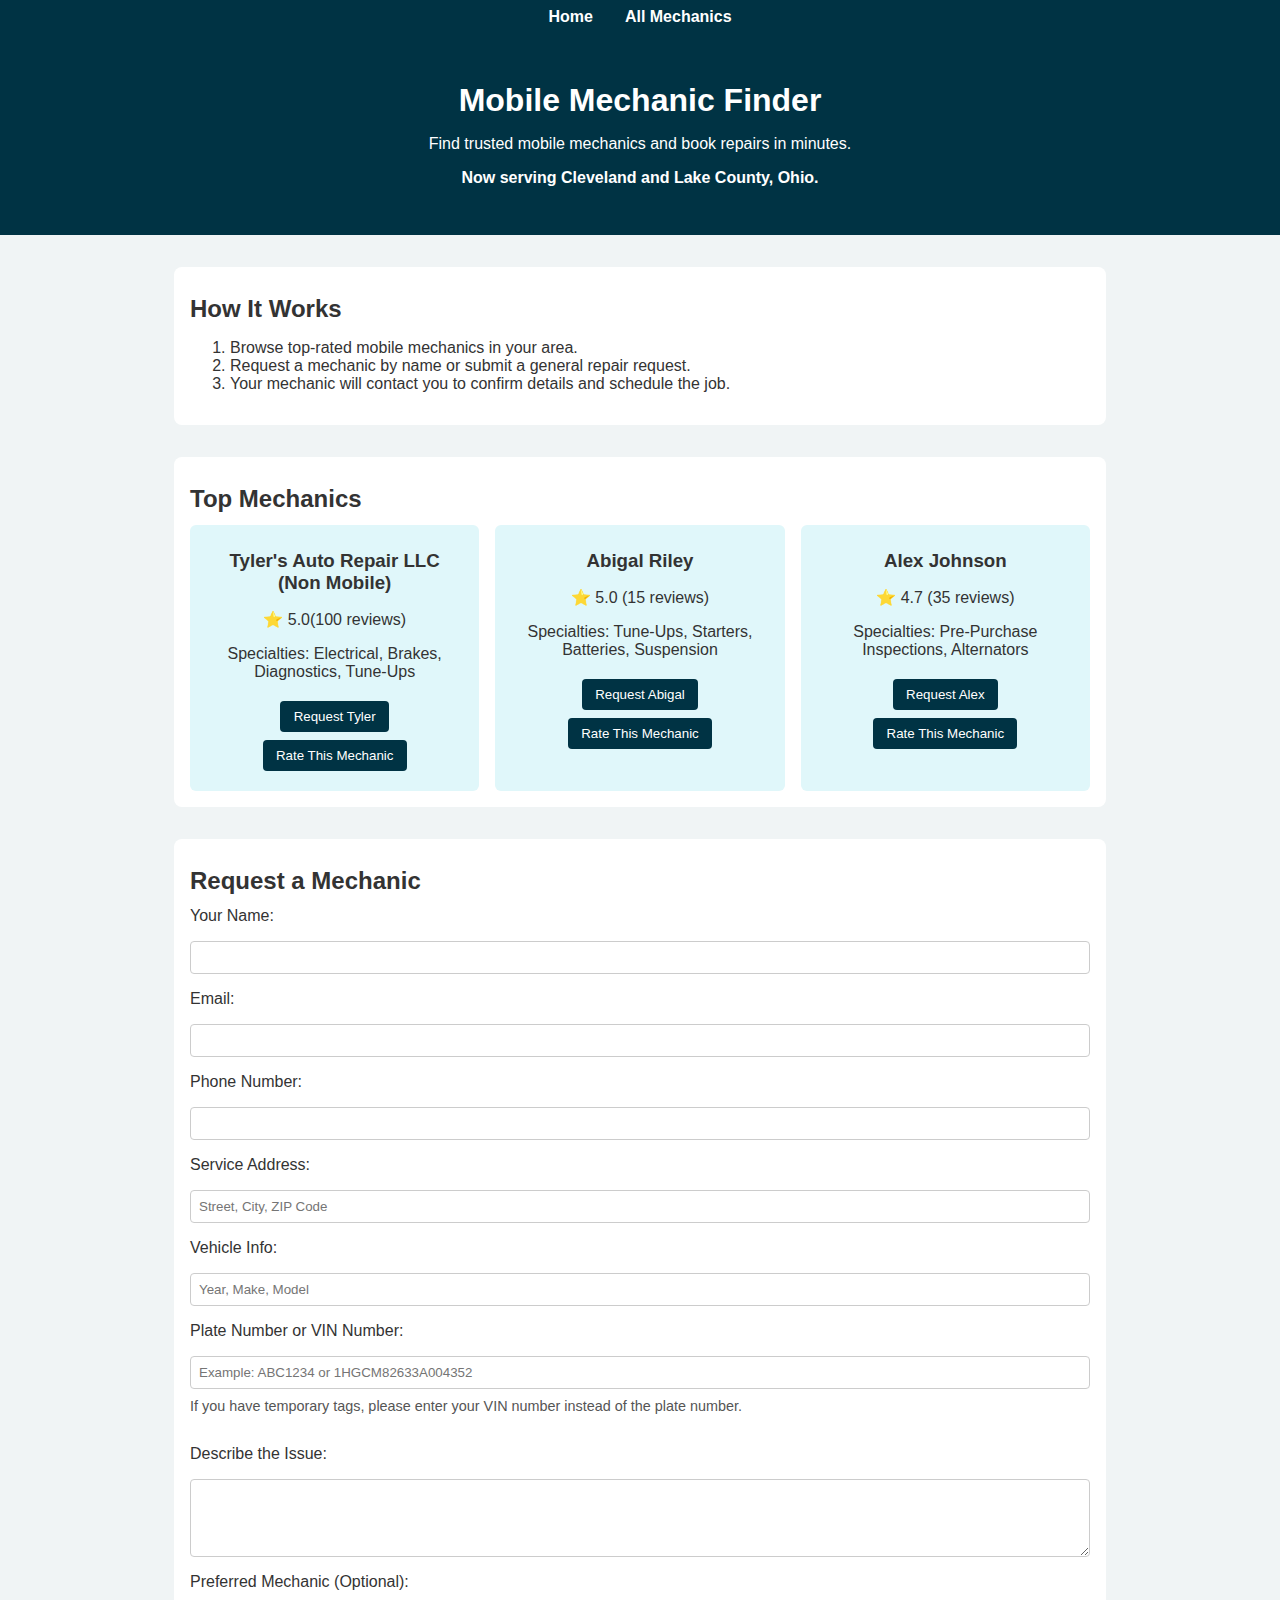
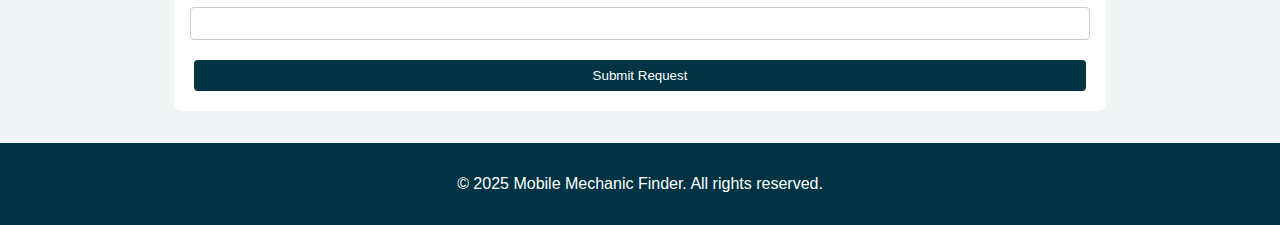
<file: Index.html>
<!DOCTYPE html>
<html lang="en">
<head>
  <meta charset="UTF-8" />
  <meta name="viewport" content="width=device-width, initial-scale=1.0"/>
  <title>Mobile Mechanic Finder</title>
  <link rel="stylesheet" href="styles.css" />
</head>
<body>
  <nav>
    <ul>
      <li><a href="index.html">Home</a></li>
      <li><a href="all-mechanics.html">All Mechanics</a></li>
    </ul>
  </nav>

  <header>
    <h1>Mobile Mechanic Finder</h1>
    <p>Find trusted mobile mechanics and book repairs in minutes.</p>
    <p style="font-weight: bold; color: #fff; margin-top: 0.5em;">
      Now serving Cleveland and Lake County, Ohio.
    </p>
  </header>


  <section id="how-it-works">
    <h2>How It Works</h2>
    <ol>
      <li>Browse top-rated mobile mechanics in your area.</li>
      <li>Request a mechanic by name or submit a general repair request.</li>
      <li>Your mechanic will contact you to confirm details and schedule the job.</li>
    </ol>
  </section>

  <section id="leaderboard">
    <h2>Top Mechanics</h2>
    <div class="mechanic-list" id="mechanicList">
      <div class="mechanic-card">
        <h3>Tyler's Auto Repair LLC (Non Mobile)</h3>
        <p>⭐ 5.0(100 reviews)</p>
        <p>Specialties: Electrical, Brakes, Diagnostics, Tune-Ups</p>
        <button onclick="prefillMechanic('Tyler Dennis')">Request Tyler</button>
        <button onclick="rateMechanic('Tyler Dennis')">Rate This Mechanic</button>
      </div>
      <div class="mechanic-card">
        <h3>Abigal Riley </h3>
        <p>⭐ 5.0 (15 reviews)</p>
        <p>Specialties: Tune-Ups, Starters, Batteries, Suspension </p>
        <button onclick="prefillMechanic('Abigal Riley ')">Request Abigal</button>
        <button onclick="rateMechanic('Abigal Riley ')">Rate This Mechanic</button>
      </div>
      <div class="mechanic-card">
        <h3>Alex Johnson</h3>
        <p>⭐ 4.7 (35 reviews)</p>
        <p>Specialties: Pre-Purchase Inspections, Alternators</p>
        <button onclick="prefillMechanic('Alex Johnson')">Request Alex</button>
        <button onclick="rateMechanic('Alex Johnson')">Rate This Mechanic</button>
      </div>
    </div>
  </section>

  <section id="request">
    <h2>Request a Mechanic</h2>
    <form action="https://formsubmit.co/5c8e35682fbd55bbe24c102c4e48c800" method="POST">
      <input type="hidden" name="_subject" value="New Customer Request">
      <input type="hidden" name="_captcha" value="false">
      <input type="hidden" name="_template" value="table">

      <label for="customerName">Your Name:</label>
      <input type="text" id="customerName" name="Customer Name" required />

      <label for="customerEmail">Email:</label>
      <input type="email" id="customerEmail" name="Customer Email" required />

      <label for="phone">Phone Number:</label>
      <input type="tel" id="phone" name="Phone Number" required />

      <label for="address">Service Address:</label>
      <input type="text" id="address" name="Service Address" placeholder="Street, City, ZIP Code" required />

      <label for="vehicle">Vehicle Info:</label>
      <input type="text" id="vehicle" name="Vehicle Info" placeholder="Year, Make, Model" required />

      <label for="plateVin">Plate Number or VIN Number:</label>
      <input type="text" id="plateVin" name="Plate or VIN Number" placeholder="Example: ABC1234 or 1HGCM82633A004352" required />
      <p style="font-size: 0.9em; color: #555; margin-top: -0.5em;">
        If you have temporary tags, please enter your VIN number instead of the plate number.
      </p>

      <label for="issue">Describe the Issue:</label>
      <textarea id="issue" name="Issue Description" rows="4" required></textarea>

      <label for="preferredMechanic">Preferred Mechanic (Optional):</label>
      <input type="text" id="preferredMechanic" name="Preferred Mechanic" />

      <button type="submit">Submit Request</button>
    </form>
  </section>

  <footer>
    <p>&copy; 2025 Mobile Mechanic Finder. All rights reserved.</p>
  </footer>

  <script>
    function prefillMechanic(name) {
      document.getElementById('preferredMechanic').value = name;
      window.scrollTo({
        top: document.getElementById('request').offsetTop,
        behavior: 'smooth'
      });
    }
    function rateMechanic(name) {
      window.location.href = 'rate.html?mechanic=' + encodeURIComponent(name);
    }
  </script>
</body>
</html>
</file>
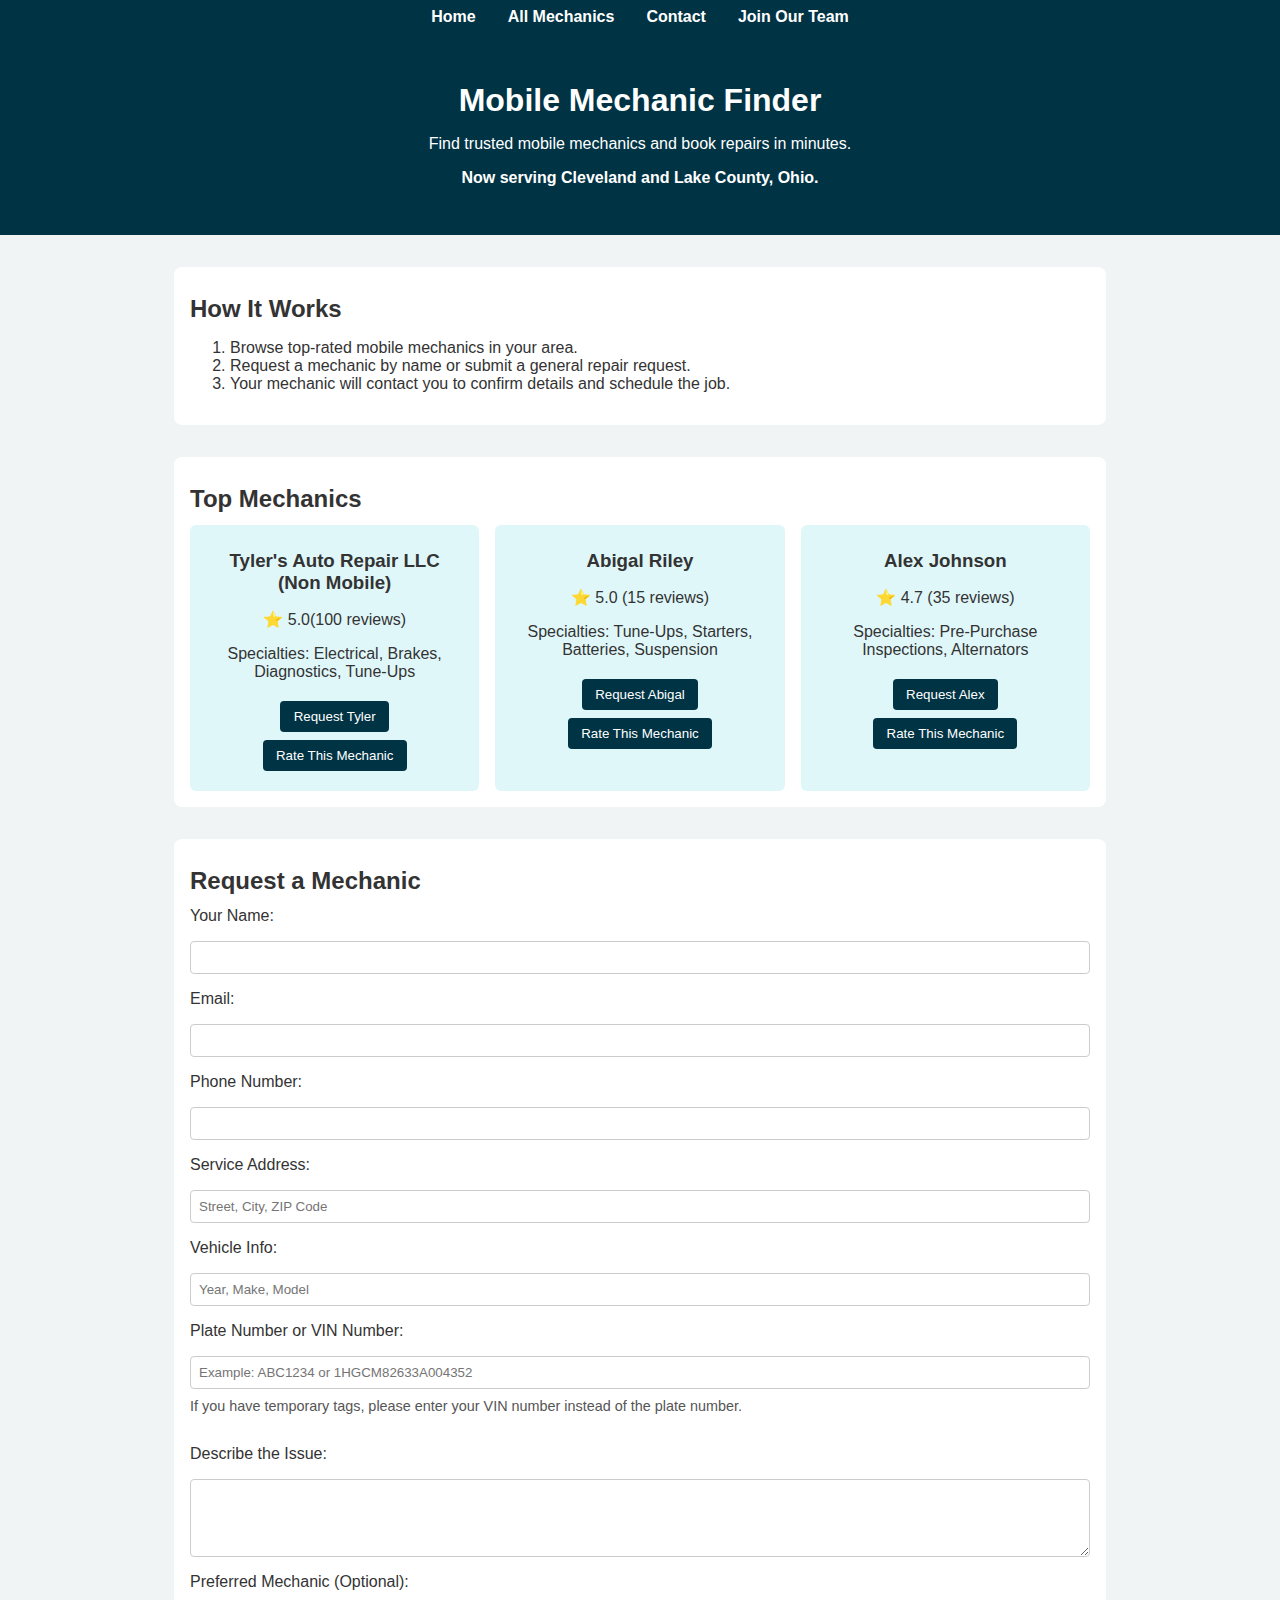
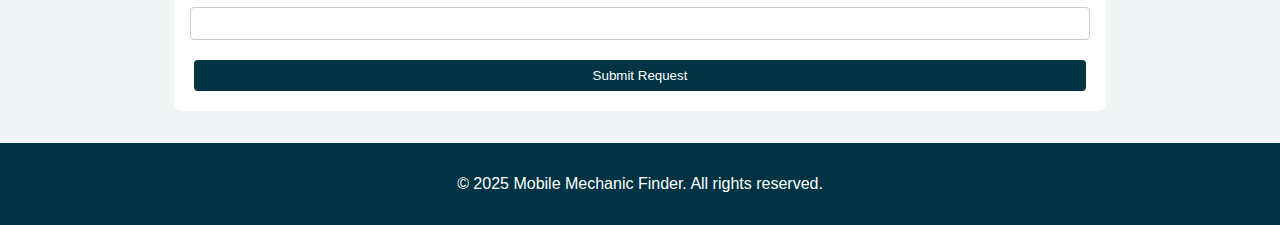
<file: index.html>
<!DOCTYPE html>
<html lang="en">
<head>
  <meta charset="UTF-8" />
  <meta name="viewport" content="width=device-width, initial-scale=1.0"/>
  <title>Mobile Mechanic Finder</title>
  <link rel="stylesheet" href="styles.css" />
</head>
<body>
  <nav>
    <ul>
      <li><a href="index.html">Home</a></li>
      <li><a href="all-mechanics.html">All Mechanics</a></li>
      <li><a href="contact.html">Contact</a></li>
      <li><a href="onboarding.html" target="_blank">Join Our Team</a></li>
    </ul>
  </nav>

  <header>
    <h1>Mobile Mechanic Finder</h1>
    <p>Find trusted mobile mechanics and book repairs in minutes.</p>
    <p style="font-weight: bold; color: #fff; margin-top: 0.5em;">
      Now serving Cleveland and Lake County, Ohio.
    </p>
  </header>


  <section id="how-it-works">
    <h2>How It Works</h2>
    <ol>
      <li>Browse top-rated mobile mechanics in your area.</li>
      <li>Request a mechanic by name or submit a general repair request.</li>
      <li>Your mechanic will contact you to confirm details and schedule the job.</li>
    </ol>
  </section>

  <section id="leaderboard">
    <h2>Top Mechanics</h2>
    <div class="mechanic-list" id="mechanicList">
      <div class="mechanic-card">
        <h3>Tyler's Auto Repair LLC (Non Mobile)</h3>
        <p>⭐ 5.0(100 reviews)</p>
        <p>Specialties: Electrical, Brakes, Diagnostics, Tune-Ups</p>
        <button onclick="prefillMechanic('Tyler Dennis')">Request Tyler</button>
        <button onclick="rateMechanic('Tyler Dennis')">Rate This Mechanic</button>
      </div>
      <div class="mechanic-card">
        <h3>Abigal Riley </h3>
        <p>⭐ 5.0 (15 reviews)</p>
        <p>Specialties: Tune-Ups, Starters, Batteries, Suspension </p>
        <button onclick="prefillMechanic('Abigal Riley ')">Request Abigal</button>
        <button onclick="rateMechanic('Abigal Riley ')">Rate This Mechanic</button>
      </div>
      <div class="mechanic-card">
        <h3>Alex Johnson</h3>
        <p>⭐ 4.7 (35 reviews)</p>
        <p>Specialties: Pre-Purchase Inspections, Alternators</p>
        <button onclick="prefillMechanic('Alex Johnson')">Request Alex</button>
        <button onclick="rateMechanic('Alex Johnson')">Rate This Mechanic</button>
      </div>
    </div>
  </section>

  <section id="request">
    <h2>Request a Mechanic</h2>
    <form action="https://formsubmit.co/5c8e35682fbd55bbe24c102c4e48c800" method="POST">
      <input type="hidden" name="_next" value="https://boomycoder.github.io/Mobile-Mechanic-Finder-Customer-site/thankyou.html">
      <input type="hidden" name="_subject" value="New Customer Request">
      <input type="hidden" name="_captcha" value="false">
      <input type="hidden" name="_template" value="table">

      <label for="customerName">Your Name:</label>
      <input type="text" id="customerName" name="Customer Name" required />

      <label for="customerEmail">Email:</label>
      <input type="email" id="customerEmail" name="Customer Email" required />

      <label for="phone">Phone Number:</label>
      <input type="tel" id="phone" name="Phone Number" required />

      <label for="address">Service Address:</label>
      <input type="text" id="address" name="Service Address" placeholder="Street, City, ZIP Code" required />

      <label for="vehicle">Vehicle Info:</label>
      <input type="text" id="vehicle" name="Vehicle Info" placeholder="Year, Make, Model" required />

      <label for="plateVin">Plate Number or VIN Number:</label>
      <input type="text" id="plateVin" name="Plate or VIN Number" placeholder="Example: ABC1234 or 1HGCM82633A004352" required />
      <p style="font-size: 0.9em; color: #555; margin-top: -0.5em;">
        If you have temporary tags, please enter your VIN number instead of the plate number.
      </p>

      <label for="issue">Describe the Issue:</label>
      <textarea id="issue" name="Issue Description" rows="4" required></textarea>

      <label for="preferredMechanic">Preferred Mechanic (Optional):</label>
      <input type="text" id="preferredMechanic" name="Preferred Mechanic" />

      <button type="submit">Submit Request</button>
    </form>
  </section>

  <footer>
    <p>&copy; 2025 Mobile Mechanic Finder. All rights reserved.</p>
  </footer>

  <script>
    function prefillMechanic(name) {
      document.getElementById('preferredMechanic').value = name;
      window.scrollTo({
        top: document.getElementById('request').offsetTop,
        behavior: 'smooth'
      });
    }
    function rateMechanic(name) {
      window.location.href = 'rate.html?mechanic=' + encodeURIComponent(name);
    }
  </script>
</body>
</html>
</file>
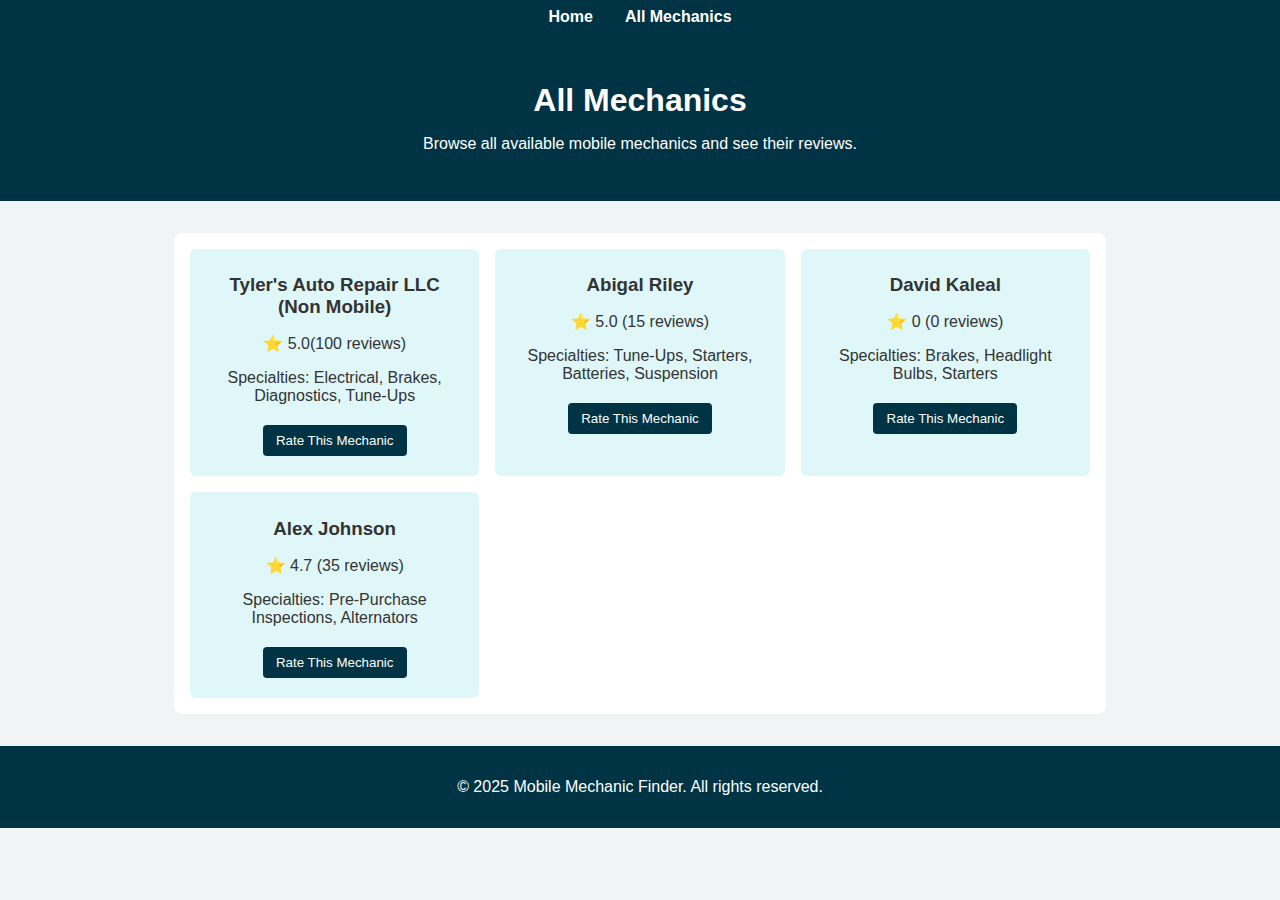
<file: all-mechanics.html>
<!DOCTYPE html>
<html lang="en">
<head>
  <meta charset="UTF-8" />
  <meta name="viewport" content="width=device-width, initial-scale=1.0"/>
  <title>All Mechanics - Mobile Mechanic Finder</title>
  <link rel="stylesheet" href="styles.css" />
</head>
<body>
  <nav>
    <ul>
      <li><a href="index.html">Home</a></li>
      <li><a href="all-mechanics.html">All Mechanics</a></li>
    </ul>
  </nav>

  <header>
    <h1>All Mechanics</h1>
    <p>Browse all available mobile mechanics and see their reviews.</p>
  </header>

  <section id="all-mechanics">
    <div class="mechanic-list">
      <div class="mechanic-card">
        <h3>Tyler's Auto Repair LLC (Non Mobile)</h3>
        <p>⭐ 5.0(100 reviews)</p>
        <p>Specialties: Electrical, Brakes, Diagnostics, Tune-Ups</p>
        <button onclick="rateMechanic('Tyler')">Rate This Mechanic</button>
      </div>
      <div class="mechanic-card">
        <h3>Abigal Riley </h3>
        <p>⭐ 5.0 (15 reviews)</p>
        <p>Specialties: Tune-Ups, Starters, Batteries, Suspension </p>
        <button onclick="rateMechanic('Mary Smith')">Rate This Mechanic</button>
      </div>
      <div class="mechanic-card">
        <h3>David Kaleal</h3>
        <p>⭐ 0 (0 reviews)</p>
        <p>Specialties: Brakes, Headlight Bulbs, Starters</p>
        <button onclick="rateMechanic('David Kaleal')">Rate This Mechanic</button>
      </div>
      <div class="mechanic-card">
        <h3>Alex Johnson</h3>
        <p>⭐ 4.7 (35 reviews)</p>
        <p>Specialties: Pre-Purchase Inspections, Alternators</p>
        <button onclick="rateMechanic('Alex Johnson')">Rate This Mechanic</button>
      </div>
    </div>
  </section>

  <footer>
    <p>&copy; 2025 Mobile Mechanic Finder. All rights reserved.</p>
  </footer>

  <script>
    function rateMechanic(name) {
      window.location.href = 'rate.html?mechanic=' + encodeURIComponent(name);
    }
  </script>
</body>
</html>
</file>
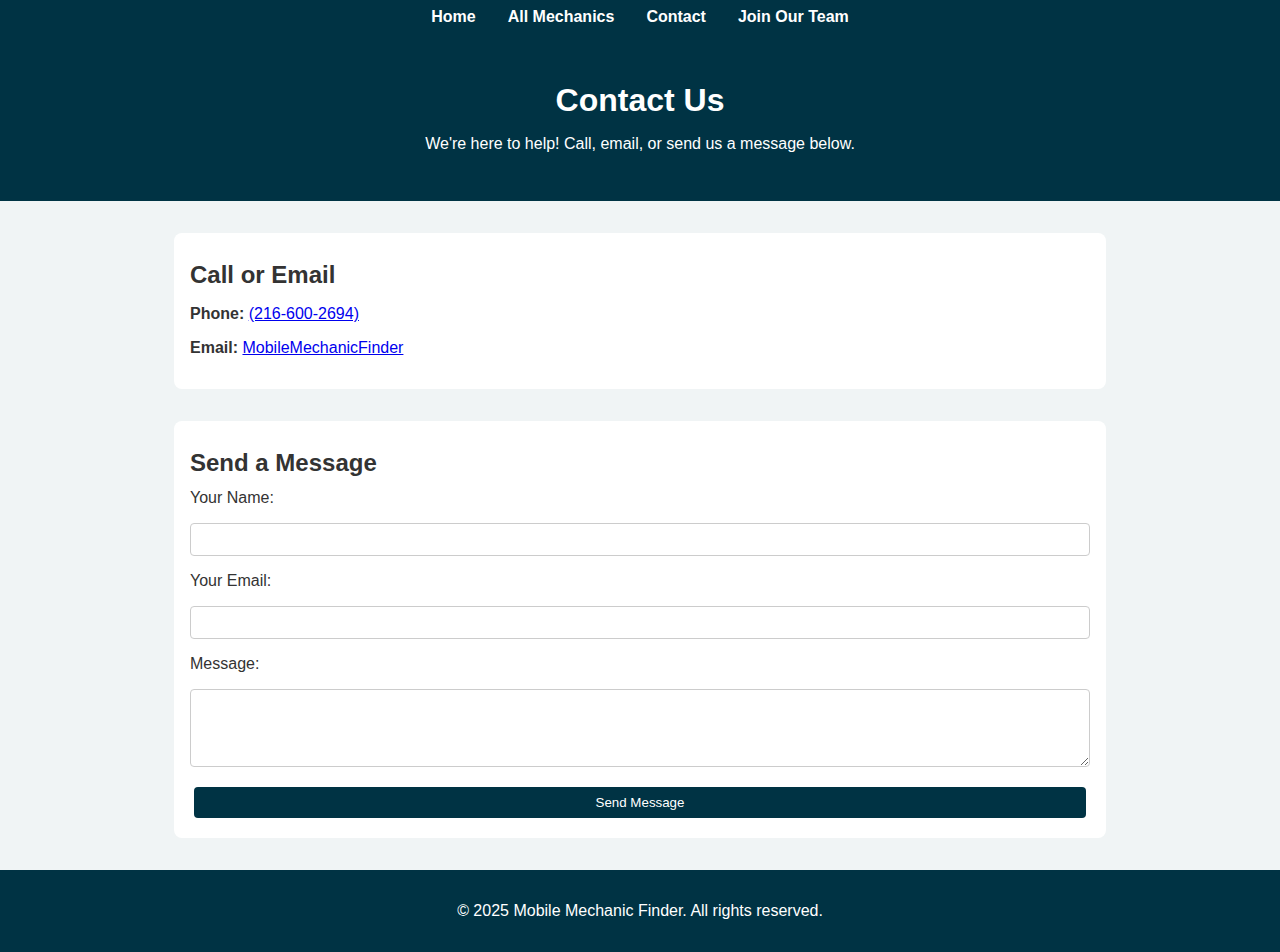
<file: contact.html>
<!DOCTYPE html>
<html lang="en">
<head>
  <meta charset="UTF-8" />
  <meta name="viewport" content="width=device-width, initial-scale=1.0"/>
  <title>Contact Us - Mobile Mechanic Finder</title>
  <link rel="stylesheet" href="styles.css" />
</head>
<body>
  <nav>
    <ul>
      <li><a href="index.html">Home</a></li>
      <li><a href="all-mechanics.html">All Mechanics</a></li>
      <li><a href="contact.html">Contact</a></li>
      <li><a href="onboarding.html" target="_blank">Join Our Team</a></li>
    </ul>
  </nav>

  <header>
    <h1>Contact Us</h1>
    <p>We're here to help! Call, email, or send us a message below.</p>
  </header>

  <section>
    <h2>Call or Email</h2>
    <p><strong>Phone:</strong> <a href="tel:2166002694">(216-600-2694)</a></p>
    <p><strong>Email:</strong> <a href="mailto:5c8e35682fbd55bbe24c102c4e48c800">MobileMechanicFinder</a></p>
  </section>

  <section>
    <h2>Send a Message</h2>
    <form action="https://formsubmit.co/5c8e35682fbd55bbe24c102c4e48c800" method="POST">
      <input type="hidden" name="_next" value="https://boomycoder.github.io/Mobile-Mechanic-Finder-Customer-site/thankyou.html">
      <input type="hidden" name="_subject" value="New Customer Inquiry">
      <input type="hidden" name="_captcha" value="false">
      <input type="hidden" name="_template" value="table">

      <label for="name">Your Name:</label>
      <input type="text" id="name" name="Name" required />

      <label for="email">Your Email:</label>
      <input type="email" id="email" name="Email" required />

      <label for="message">Message:</label>
      <textarea id="message" name="Message" rows="4" required></textarea>

      <button type="submit">Send Message</button>
    </form>
  </section>

  <footer>
    <p>&copy; 2025 Mobile Mechanic Finder. All rights reserved.</p>
  </footer>
</body>
</html>
</file>
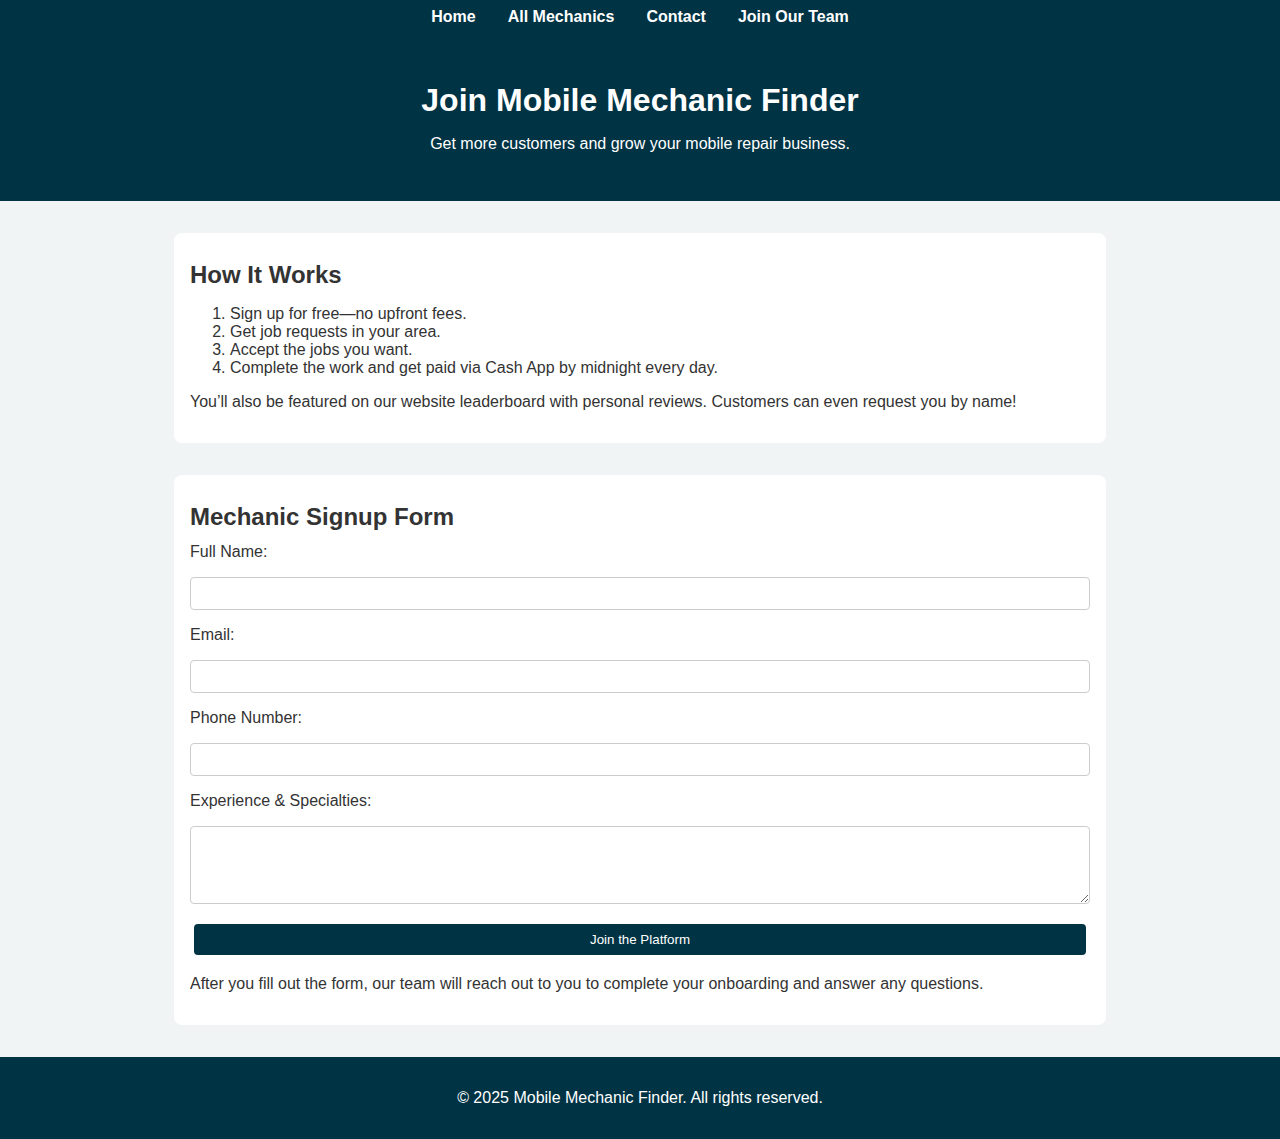
<file: onboarding.html>
<!DOCTYPE html>
<html lang="en">
<head>
  <meta charset="UTF-8" />
  <meta name="viewport" content="width=device-width, initial-scale=1.0"/>
  <title>Join Mobile Mechanic Finder</title>
  <link rel="stylesheet" href="styles.css" />
</head>
<body>

  <nav>
    <ul>
      <li><a href="index.html">Home</a></li>
      <li><a href="all-mechanics.html">All Mechanics</a></li>
      <li><a href="contact.html">Contact</a></li>
      <li><a href="onboarding.html" target="_blank">Join Our Team</a></li>
    </ul>
  </nav>


  <header>
    <h1>Join Mobile Mechanic Finder</h1>
    <p>Get more customers and grow your mobile repair business.</p>
  </header>

  <section id="how-it-works">
    <h2>How It Works</h2>
    <ol>
      <li>Sign up for free—no upfront fees.</li>
      <li>Get job requests in your area.</li>
      <li>Accept the jobs you want.</li>
      <li>Complete the work and get paid via Cash App by midnight every day.</li>
    </ol>
    <p>You’ll also be featured on our website leaderboard with personal reviews. Customers can even request you by name!</p>
  </section>

  <section id="signup">
    <h2>Mechanic Signup Form</h2>
    <form action="https://formsubmit.co/5c8e35682fbd55bbe24c102c4e48c800" method="POST">
      <!-- Hidden inputs for FormSubmit -->
      <input type="hidden" name="_subject" value="New Mechanic Signup">
      <input type="hidden" name="_captcha" value="false">
      <input type="hidden" name="_template" value="table">

      <label for="name">Full Name:</label>
      <input type="text" id="name" name="Full Name" required />

      <label for="email">Email:</label>
      <input type="email" id="email" name="Email" required />

      <label for="phone">Phone Number:</label>
      <input type="tel" id="phone" name="Phone Number" required />

      <label for="experience">Experience & Specialties:</label>
      <textarea id="experience" name="Experience & Specialties" rows="4" required></textarea>

      <button type="submit">Join the Platform</button>
    </form>
    <p class="after-form-note">
      After you fill out the form, our team will reach out to you to complete your onboarding and answer any questions.
    </p>
  </section>

  <footer>
    <p>&copy; 2025 Mobile Mechanic Finder. All rights reserved.</p>
  </footer>
</body>
</html>
</file>
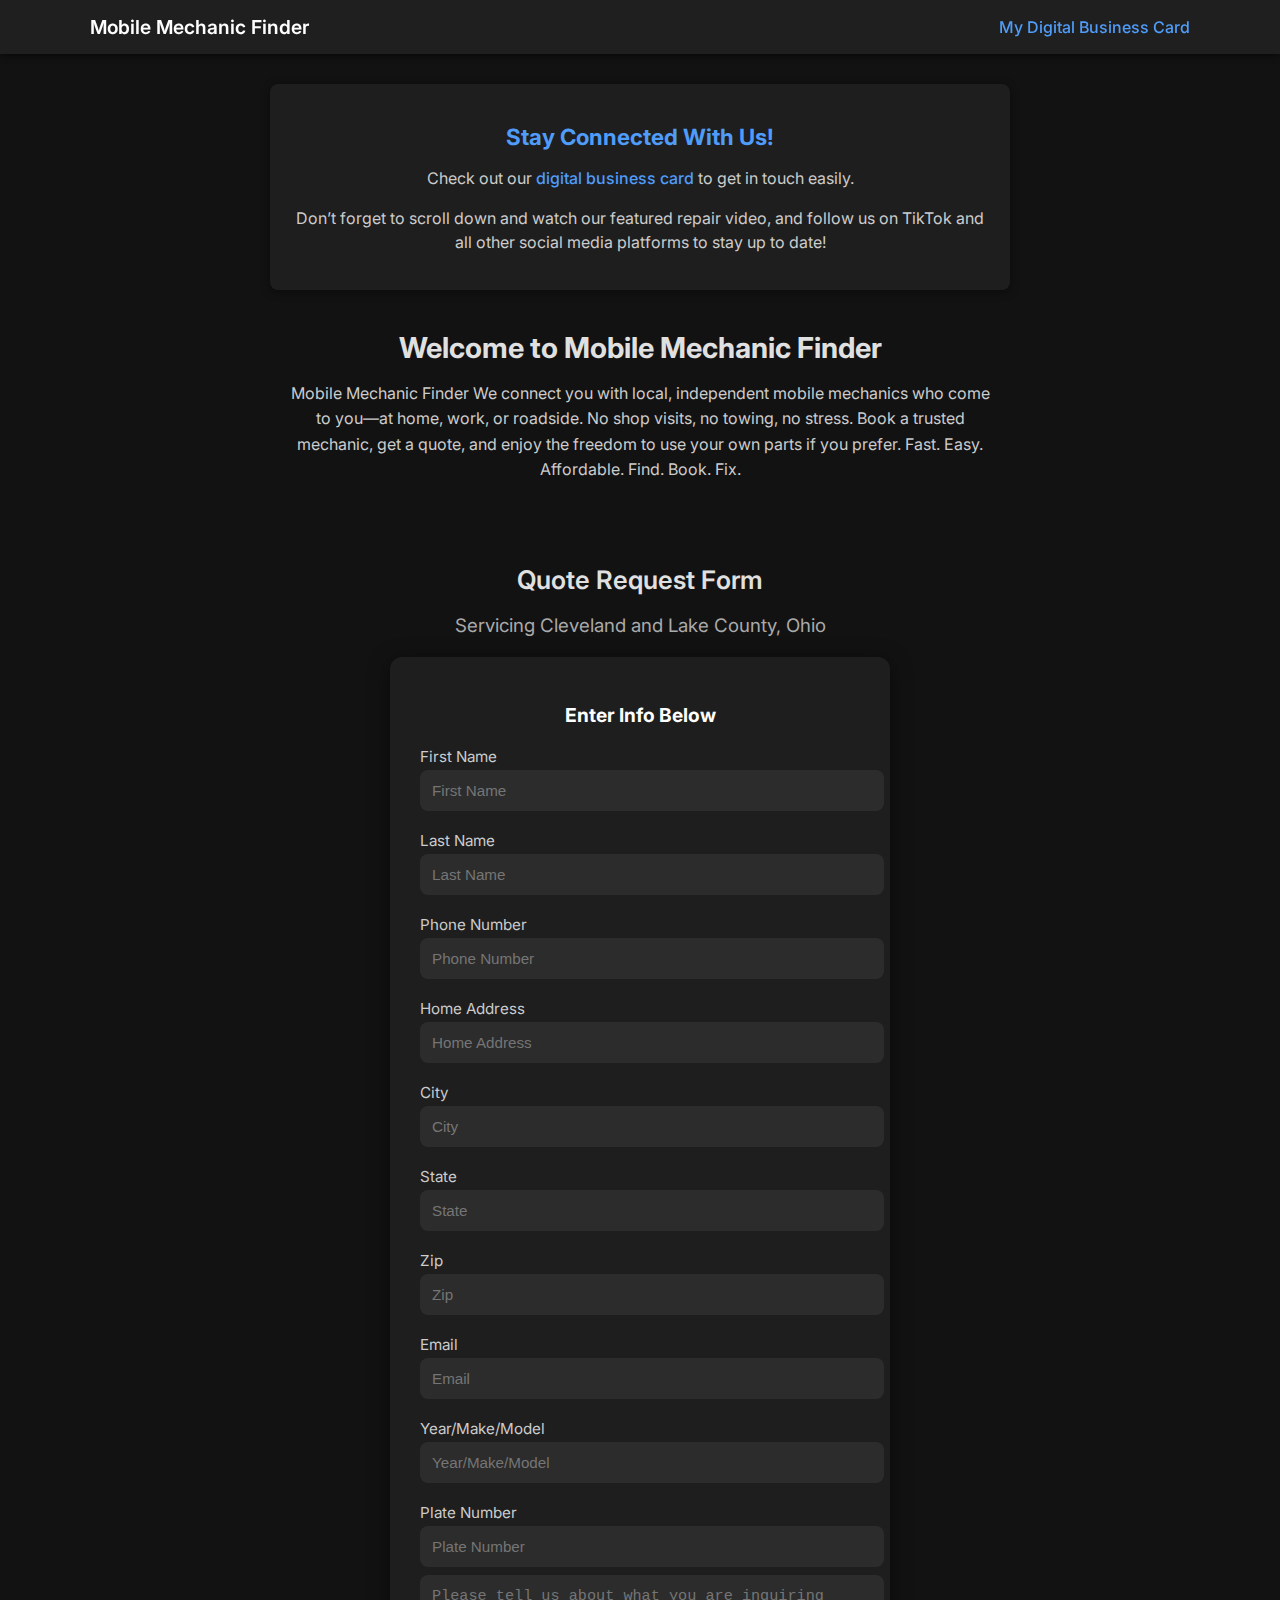
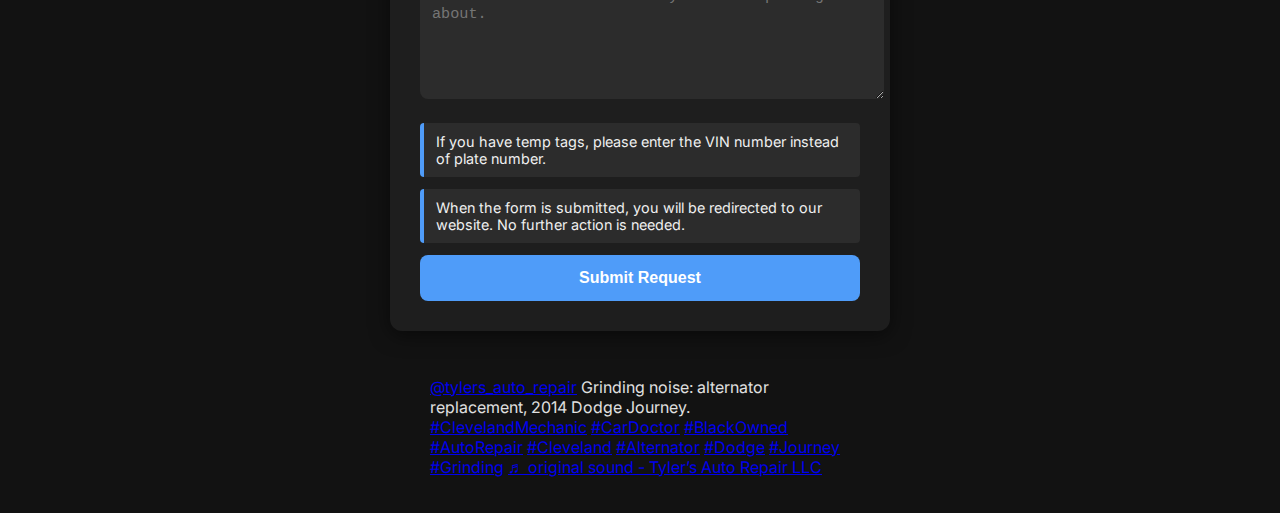
<file: Quote.html>
<!DOCTYPE html>
<html lang="en">
<head>
  <meta charset="UTF-8" />
  <meta name="viewport" content="width=device-width, initial-scale=1.0"/>
  <title>Mobile Mechanic Finder - Quote Request</title>
  <link rel="stylesheet" href="stylesheet.css"/>
  <link href="https://fonts.googleapis.com/css2?family=Inter:wght@400;600&display=swap" rel="stylesheet"/>
  <meta property="og:title" content="Mobile Mechanic Finder – Request an estimate">
  <meta property="og:description" content="Find, Book, Fix,  Mobile Mechanic Finder helps you find and book reliable mobile mechanics quickly. Fast, convenient, and affordable repairs at your doorstep.">
  <meta property="og:image" content="https://www.mobilemechanicfinder.net/mobile-mechanic-finder-logo.png">
  <meta property="og:url" content="https://www.mobilemechanicfinder.net/">
  <meta property="og:type" content="website">
  <meta property="og:image:width" content="1200">
  <meta property="og:image:height" content="630">

</head>
<body>
  <header class="navbar">
    <div class="nav-container">
      <div class="nav-logo">Mobile Mechanic Finder</div>
      <nav>
        <a href="https://https://www.mobilemechanicfinder.net/index.html" target="_blank" class="nav-link">My Digital Business Card</a>
      </nav>
    </div>
  </header>

  <main>
    <section class="callout-section">
      <h2>Stay Connected With Us!</h2>
      <p>
        Check out our 
        <a href="https://https://www.mobilemechanicfinder.net/index.html" target="_blank">digital business card</a>
        to get in touch easily.
      </p>
      <p>
        Don’t forget to scroll down and watch our featured repair video, and follow us on TikTok and all other social media platforms to stay up to date!
      </p>
    </section>

    <section class="welcome-section">
      <h1>Welcome to Mobile Mechanic Finder</h1>
      <p>
        Mobile Mechanic Finder
        We connect you with local, independent mobile mechanics who come to you—at home, work, or roadside. No shop visits, no towing, no stress.
        Book a trusted mechanic, get a quote, and enjoy the freedom to use your own parts if you prefer.
        Fast. Easy. Affordable.
        Find. Book. Fix.
      </p>
    </section>

    <div class="form-wrapper">
      <h2 class="title">Quote Request Form</h2>
      <h3 class="shop-name">Servicing Cleveland and Lake County, Ohio</h3>
      <div class="card">
        <form class="form" action="https://formsubmit.co/72c3ab61de92c145eb9644a1cd28299d" method="POST">
          <h2 class="form-heading">Enter Info Below</h2>
          <label>First Name</label>
          <input type="text" name="first-name" placeholder="First Name" required/>
          <label>Last Name</label>
          <input type="text" name="last-name" placeholder="Last Name" required/>
          <label>Phone Number</label>
          <input type="text" name="phone-number" placeholder="Phone Number" required/>
          <label>Home Address</label>
          <input type="text" name="home-address" placeholder="Home Address" required/>
          <label>City</label>
          <input type="text" name="city" placeholder="City" required/>
          <label>State</label>
          <input type="text" name="state" placeholder="State" required/>
          <label>Zip</label>
          <input type="text" name="zip" placeholder="Zip" required/>
          <label>Email</label>
          <input type="email" name="email" placeholder="Email" required/>
          <label>Year/Make/Model</label>
          <input type="text" name="year/make/model" placeholder="Year/Make/Model" required/>
          <label>Plate Number</label>
          <input type="text" name="plate-number" placeholder="Plate Number" required/>
          <textarea name="textarea" placeholder="Please tell us about what you are inquiring about."></textarea>
          <p class="note">If you have temp tags, please enter the VIN number instead of plate number.</p>
          <p class="note">When the form is submitted, you will be redirected to our website. No further action is needed.</p>
          <input type="hidden" name="_subject" value="NEW WORK REQUEST"/>
          <input type="hidden" name="_next" value="https://www.mobilemechanicfinder.net/thankyou.html"/>
          <input type="hidden" name="_captcha" value="false"/>
          <button type="submit" class="submit-button">Submit Request</button>
        </form>
      </div>

      <div class="tiktok-wrapper">
        <blockquote class="tiktok-embed" cite="https://www.tiktok.com/@tylers_auto_repair/video/7520105311198301470" data-video-id="7520105311198301470" style="max-width: 605px;min-width: 325px;">
          <section>
            <a target="_blank" title="@tylers_auto_repair" href="https://www.tiktok.com/@tylers_auto_repair?refer=embed">@tylers_auto_repair</a>
            Grinding noise: alternator replacement, 2014 Dodge Journey.
            <a title="clevelandmechanic" target="_blank" href="https://www.tiktok.com/tag/clevelandmechanic?refer=embed">#ClevelandMechanic</a>
            <a title="cardoctor" target="_blank" href="https://www.tiktok.com/tag/cardoctor?refer=embed">#CarDoctor</a>
            <a title="blackowned" target="_blank" href="https://www.tiktok.com/tag/blackowned?refer=embed">#BlackOwned</a>
            <a title="autorepair" target="_blank" href="https://www.tiktok.com/tag/autorepair?refer=embed">#AutoRepair</a>
            <a title="cleveland" target="_blank" href="https://www.tiktok.com/tag/cleveland?refer=embed">#Cleveland</a>
            <a title="alternator" target="_blank" href="https://www.tiktok.com/tag/alternator?refer=embed">#Alternator</a>
            <a title="dodge" target="_blank" href="https://www.tiktok.com/tag/dodge?refer=embed">#Dodge</a>
            <a title="journey" target="_blank" href="https://www.tiktok.com/tag/journey?refer=embed">#Journey</a>
            <a title="grinding" target="_blank" href="https://www.tiktok.com/tag/grinding?refer=embed">#Grinding</a>
            <a target="_blank" title="♬ original sound - Tyler’s Auto Repair LLC" href="https://www.tiktok.com/music/original-sound-7520105337345641247?refer=embed">♬ original sound - Tyler’s Auto Repair LLC</a>
          </section>
        </blockquote>
        <script async src="https://www.tiktok.com/embed.js"></script>
      </div>
    </div>
  </main>
</body>
</html>
</file>
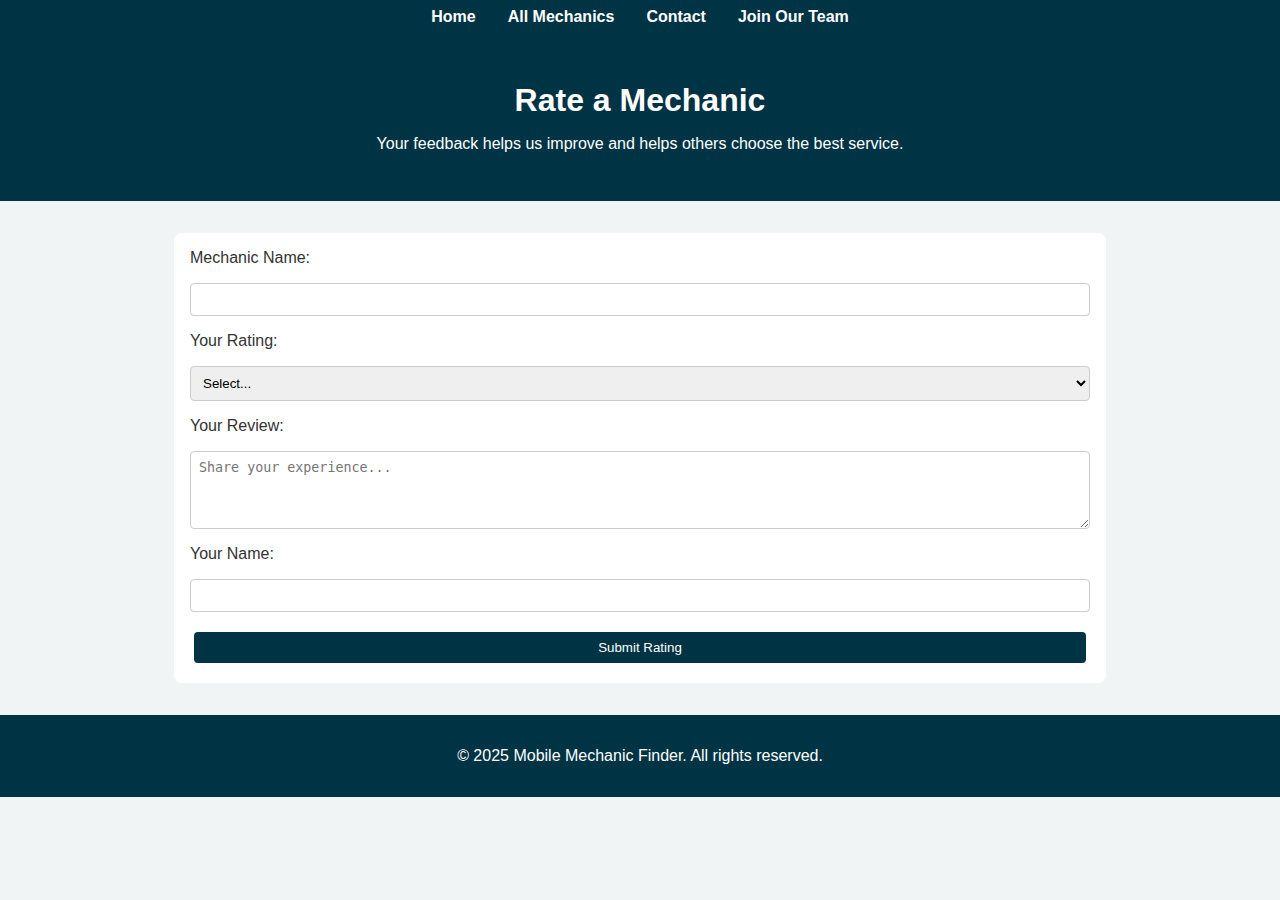
<file: rate.html>
<!DOCTYPE html>
<html lang="en">
<head>
  <meta charset="UTF-8" />
  <meta name="viewport" content="width=device-width, initial-scale=1.0"/>
  <title>Rate a Mechanic - Mobile Mechanic Finder</title>
  <link rel="stylesheet" href="styles.css" />
</head>
<body>
  <nav>
    <ul>
      <li><a href="index.html">Home</a></li>
      <li><a href="all-mechanics.html">All Mechanics</a></li>
      <li><a href="contact.html">Contact</a></li>
      <li><a href="onboarding.html" target="_blank">Join Our Team</a></li>
    </ul>
  </nav>

  <header>
    <h1>Rate a Mechanic</h1>
    <p>Your feedback helps us improve and helps others choose the best service.</p>
  </header>

  <section>
    <form action="https://formsubmit.co/mobilemechanicfinder@gmail.com" method="POST">
      <input type="hidden" name="_next" value="https://boomycoder.github.io/Mobile-Mechanic-Finder-Customer-site/thankyou.html">
      <input type="hidden" name="_subject" value="New Mechanic Rating">
      <input type="hidden" name="_captcha" value="false">
      <input type="hidden" name="_template" value="table">

      <label for="mechanicName">Mechanic Name:</label>
      <input type="text" id="mechanicName" name="Mechanic Name" readonly />

      <label for="rating">Your Rating:</label>
      <select id="rating" name="Rating" required>
        <option value="">Select...</option>
        <option value="⭐ 1 - Very Dissatisfied">⭐ 1 - Very Dissatisfied</option>
        <option value="⭐ 2 - Dissatisfied">⭐ 2 - Dissatisfied</option>
        <option value="⭐ 3 - Neutral">⭐ 3 - Neutral</option>
        <option value="⭐ 4 - Satisfied">⭐ 4 - Satisfied</option>
        <option value="⭐ 5 - Very Satisfied">⭐ 5 - Very Satisfied</option>
      </select>

      <label for="review">Your Review:</label>
      <textarea id="review" name="Review" rows="4" placeholder="Share your experience..." required></textarea>

      <label for="customerName">Your Name:</label>
      <input type="text" id="customerName" name="Customer Name" required />

      <button type="submit">Submit Rating</button>
    </form>
  </section>

  <footer>
    <p>&copy; 2025 Mobile Mechanic Finder. All rights reserved.</p>
  </footer>

  <script>
    const urlParams = new URLSearchParams(window.location.search);
    const mechanic = urlParams.get('mechanic');
    if (mechanic) {
      document.getElementById('mechanicName').value = mechanic;
    }
  </script>
</body>
</html>
</file>
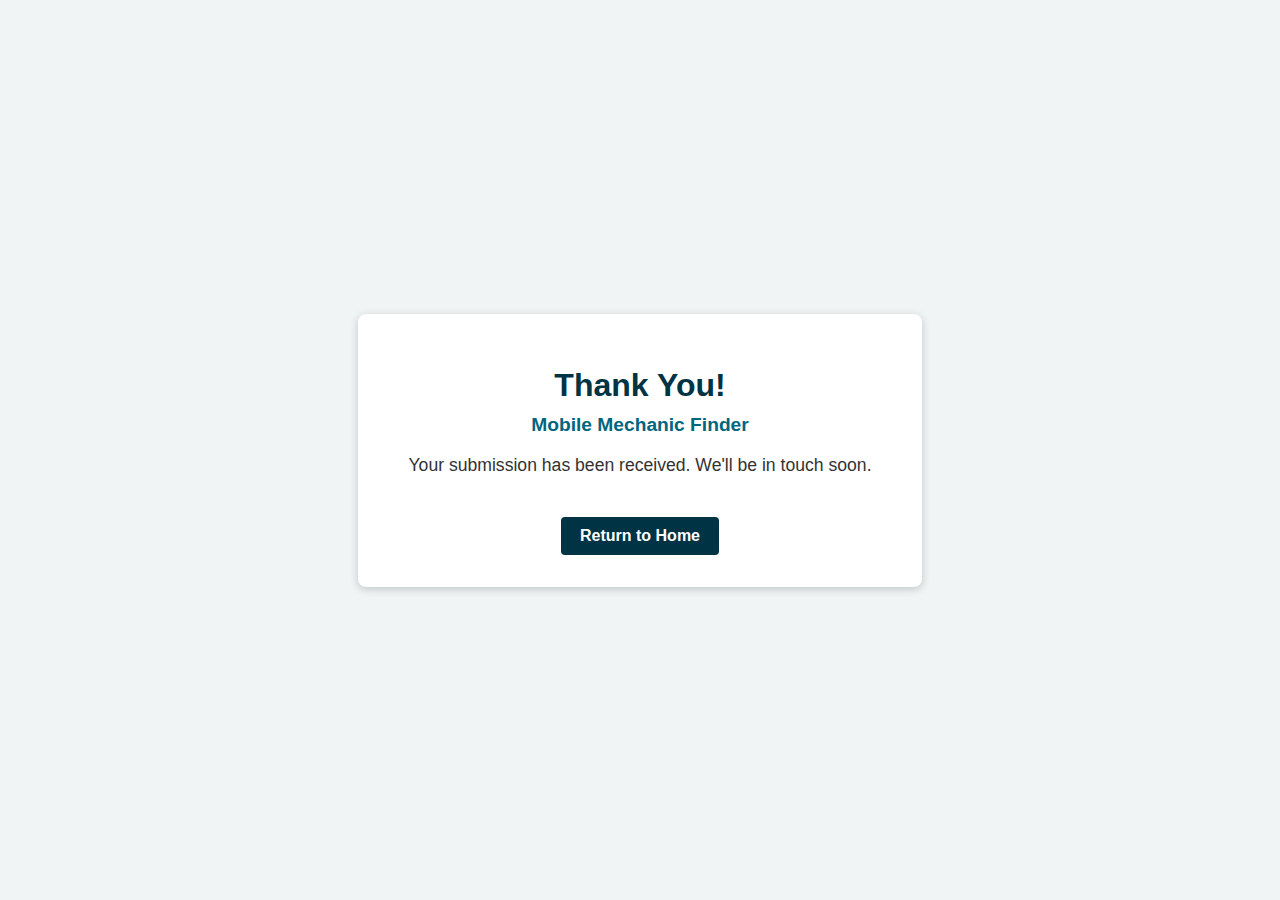
<file: thankyou.html>
<!DOCTYPE html>
<html lang="en">
<head>
  <meta charset="UTF-8" />
  <meta name="viewport" content="width=device-width, initial-scale=1.0"/>
  <title>Thank You - Mobile Mechanic Finder</title>
  <style>
    body {
      display: flex;
      justify-content: center;
      align-items: center;
      height: 100vh;
      background: #f0f4f5;
      margin: 0;
      font-family: Arial, sans-serif;
      color: #333;
    }
    .thankyou-container {
      text-align: center;
      background: white;
      padding: 2em;
      border-radius: 8px;
      box-shadow: 0 2px 8px rgba(0,0,0,0.2);
      max-width: 500px;
      width: 90%;
    }
    .thankyou-container h1 {
      color: #003344;
      margin-bottom: 0.3em;
    }
    .thankyou-container h2 {
      color: #006680;
      font-size: 1.2em;
      margin-top: 0;
      margin-bottom: 1em;
    }
    .thankyou-container p {
      margin-top: 0;
      font-size: 1.1em;
    }
    .thankyou-container a {
      display: inline-block;
      margin-top: 1.5em;
      background: #003344;
      color: white;
      text-decoration: none;
      padding: 0.6em 1.2em;
      border-radius: 4px;
      font-weight: bold;
    }
    .thankyou-container a:hover {
      background: #006680;
    }
  </style>
</head>
<body>
  <div class="thankyou-container">
    <h1>Thank You!</h1>
    <h2>Mobile Mechanic Finder</h2>
    <p>Your submission has been received. We'll be in touch soon.</p>
    <a href="index.html">Return to Home</a>
  </div>
</body>
</html>
</file>
<file: styles.css>
body {
  font-family: Arial, sans-serif;
  margin: 0;
  background: #f0f4f5;
  color: #333;
}

nav {
  background: #003344;
  padding: 0.5em 0;
}
nav ul {
  list-style: none;
  display: flex;
  justify-content: center;
  margin: 0;
  padding: 0;
}
nav li {
  margin: 0 1em;
}
nav a {
  color: white;
  text-decoration: none;
  font-weight: bold;
}
nav a:hover {
  text-decoration: underline;
}

header {
  background: #003344;
  color: white;
  padding: 2em;
  text-align: center;
}

h1, h2 {
  margin: 0.5em 0;
}

section {
  max-width: 900px;
  margin: 2em auto;
  padding: 1em;
  background: white;
  border-radius: 8px;
}

.mechanic-list {
  display: grid;
  grid-template-columns: repeat(auto-fit, minmax(250px, 1fr));
  gap: 1em;
}

.mechanic-card {
  background: #e0f7fa;
  padding: 1em;
  border-radius: 6px;
  text-align: center;
}

.mechanic-card h3 {
  margin: 0.5em 0;
}

button {
  background: #003344;
  color: white;
  border: none;
  padding: 0.6em 1em;
  border-radius: 4px;
  cursor: pointer;
  margin: 0.3em;
}
button:hover {
  background: #006680;
}

form {
  display: grid;
  gap: 1em;
}

input, textarea, select {
  padding: 0.6em;
  border: 1px solid #ccc;
  border-radius: 4px;
}

footer {
  text-align: center;
  padding: 1em;
  background: #003344;
  color: white;
  margin-top: 2em;
}

.request-button {
  display: inline-block;
  padding: 10px 16px;
  background-color: #4f9cf9;
  color: #ffffff;
  font-weight: 500;
  border-radius: 6px;
  text-decoration: none;
  transition: background-color 0.3s ease;
  margin-top: 8px;
}

.request-button:hover {
  background-color: #3b80d1;
}
</file>
<file: stylesheet.css>
/* General body styling */
body {
  margin: 0;
  background-color: #121212;
  font-family: 'Inter', sans-serif;
  color: #e0e0e0;
}

/* Navbar styling */
.navbar {
  background-color: #1f1f1f;
  padding: 15px 20px;
  box-shadow: 0 2px 6px rgba(0,0,0,0.5);
  position: sticky;
  top: 0;
  z-index: 10;
}

.nav-container {
  max-width: 1100px;
  margin: 0 auto;
  display: flex;
  justify-content: space-between;
  align-items: center;
}

.nav-logo {
  font-size: 1.2rem;
  font-weight: 600;
  color: #ffffff;
}

.nav-link {
  color: #4f9cf9;
  text-decoration: none;
  font-weight: 500;
  transition: color 0.3s ease;
}

.nav-link:hover {
  color: #3b80d1;
}

/* Callout section styling */
.callout-section {
  max-width: 700px;
  margin: 30px auto;
  padding: 20px;
  background-color: #1e1e1e;
  border-radius: 8px;
  text-align: center;
  box-shadow: 0 2px 10px rgba(0,0,0,0.4);
}

.callout-section h2 {
  margin-bottom: 10px;
  color: #4f9cf9;
  font-size: 1.4rem;
}

.callout-section p {
  font-size: 1rem;
  color: #ccc;
  line-height: 1.5;
}

.callout-section a {
  color: #4f9cf9;
  text-decoration: none;
  font-weight: 500;
}

.callout-section a:hover {
  text-decoration: underline;
}

/* Welcome section */
.welcome-section {
  max-width: 700px;
  margin: 40px auto;
  padding: 0 20px;
  text-align: center;
}

.welcome-section h1 {
  font-size: 1.8rem;
  margin-bottom: 10px;
}

.welcome-section p {
  font-size: 1rem;
  color: #ccc;
  line-height: 1.6;
}

/* Wrapper for the whole form */
.form-wrapper {
  width: 100%;
  max-width: 500px;
  margin: 0 auto;
  padding: 20px;
}

/* Titles */
.title {
  text-align: center;
  font-weight: 600;
  font-size: 1.6rem;
  margin-bottom: 5px;
}

.shop-name {
  text-align: center;
  font-weight: 400;
  color: #aaa;
  margin-bottom: 20px;
}

/* Card styling */
.card {
  background-color: #1e1e1e;
  border-radius: 12px;
  padding: 30px;
  box-shadow: 0 4px 20px rgba(0,0,0,0.5);
}

/* Form heading */
.form-heading {
  text-align: center;
  margin-bottom: 20px;
  font-size: 1.2rem;
  color: #ffffff;
}

/* Labels and inputs */
label {
  display: block;
  margin: 12px 0 4px;
  font-size: 0.95rem;
  color: #ccc;
}

input, textarea {
  width: 100%;
  padding: 12px;
  border: none;
  border-radius: 8px;
  margin-bottom: 8px;
  background-color: #2c2c2c;
  color: #f0f0f0;
  font-size: 0.95rem;
}

input:focus, textarea:focus {
  outline: 2px solid #4f9cf9;
}

/* Textarea */
textarea {
  resize: vertical;
  min-height: 100px;
}

/* Notes */
.note {
  font-size: 0.9rem;
  color: #f0f0f0;
  background-color: #2c2c2c;
  border-left: 4px solid #4f9cf9;
  padding: 10px 12px;
  margin: 12px 0;
  border-radius: 4px;
}

/* Submit button */
.submit-button {
  width: 100%;
  padding: 14px;
  background-color: #4f9cf9;
  border: none;
  border-radius: 8px;
  color: white;
  font-weight: 600;
  font-size: 1rem;
  cursor: pointer;
  transition: background-color 0.3s ease;
}

.submit-button:hover {
  background-color: #3b80d1;
}

/* TikTok embed container */
.tiktok-wrapper {
  display: flex;
  justify-content: center;
  margin-top: 30px;
}

/* Responsive adjustments */
@media (max-width: 500px) {
  .card {
    padding: 20px;
  }
}
</file>
